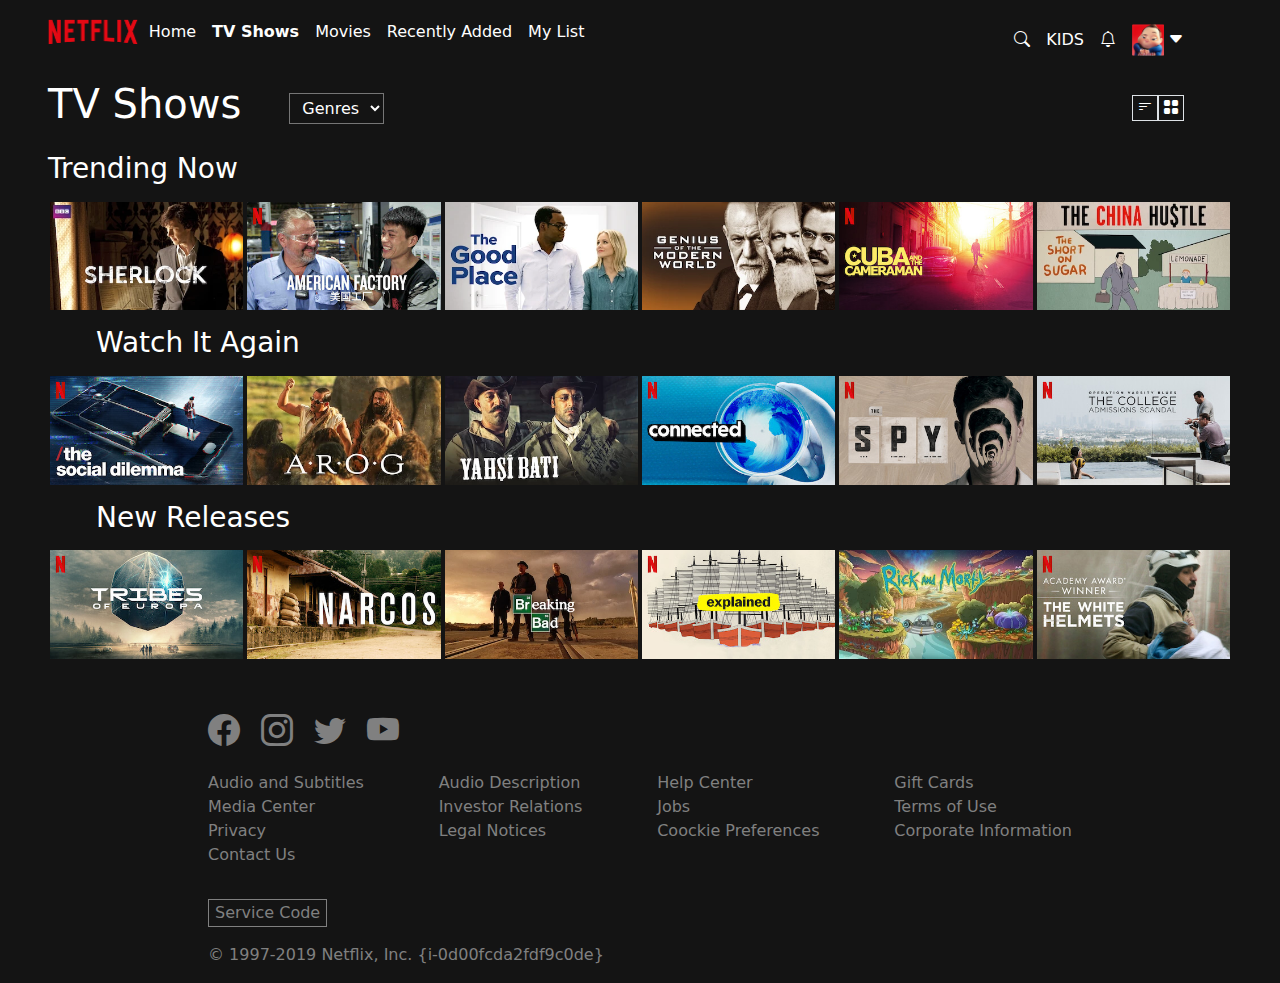
<file: index.html>
<!DOCTYPE html>
<html lang="en">
  <head>
    <meta charset="UTF-8" />
    <meta name="viewport" content="width=device-width, initial-scale=1.0" />
    <title>Netflix</title>
    <link rel="stylesheet" href="custom-bootstrap.css" />
    <link rel="stylesheet" href="style.scss" />
    <link
      rel="stylesheet"
      href="https://cdn.jsdelivr.net/npm/bootstrap-icons@1.11.1/font/bootstrap-icons.css"
    />
  </head>
  <body class="bg-netflix mx-5">
    <header>
      <nav class="d-flex align-items-center">
        <div id="logo">
          <img
            src="Netflix-assets/assets/netflix_logo.png"
            alt="logo"
            class="mb-3"
          />
        </div>
        <ul class="list-unstyled text-white d-flex">
          <li class="me-3">Home</li>
          <li class="me-3 fw-bold">TV Shows</li>
          <li class="me-3">Movies</li>
          <li class="me-3">Recently Added</li>
          <li class="me-3">My List</li>
        </ul>
        <div
          id="nav-right"
          class="d-flex flex-grow-1 justify-content-end align-items-center text-white me-5"
        >
          <i class="bi bi-search me-3"></i>
          <span class="text-white me-3">KIDS</span>
          <i class="bi bi-bell text-white me-3"></i>
          <img
            src="Netflix-assets/assets/avatar.png"
            alt="avatar"
            id="avatar"
          />
          <i class="bi bi-caret-down-fill text-white ms-1 fs-6"></i>
        </div>
      </nav>
      <div id="buttom-nav" class="d-flex align-items-center">
        <div id="b-nav-left" class="d-flex align-items-center">
          <h1 class="d-inline text-white">TV Shows</h1>
          <select name="filter" id="filter" class="text-white ms-5 py-1 px-2">
            <option value="1" selected>Genres</option>
            <option value="2">Filter 2</option>
            <option value="3">Filter 3</option>
          </select>
        </div>
        <div
          id="b-nav-right"
          class="d-flex flex-grow-1 justify-content-end me-5"
        >
          <i
            class="bi bi-filter-left text-white me-0 border border-1 px-1 me-0"
          ></i>
          <i class="bi bi-grid-fill text-white border border-1 px-1 ms-0"></i>
        </div>
      </div>
    </header>
    <main class="mx5">
      <h3 class="text-white mt-3 mb-3">Trending Now</h3>
      <div class="container-fluid">
        <div class="row row-cols-2 row-cols-md-3 row-cols-xl-6">
          <div class="col gx-1">
            <img
              src="Netflix-assets/assets/media/media0.webp"
              alt=""
              class="w-100"
            />
          </div>
          <div class="col gx-1">
            <img
              src="Netflix-assets/assets/media/media1.jpg"
              alt=""
              class="w-100"
            />
          </div>
          <div class="col gx-1">
            <img
              src="Netflix-assets/assets/media/media2.webp"
              alt=""
              class="w-100"
            />
          </div>
          <div class="col gx-1">
            <img
              src="Netflix-assets/assets/media/media3.webp"
              alt=""
              class="w-100"
            />
          </div>
          <div class="col gx-1">
            <img
              src="Netflix-assets/assets/media/media4.jpg"
              alt=""
              class="w-100"
            />
          </div>
          <div class="col gx-1">
            <img
              src="Netflix-assets/assets/media/media5.webp"
              alt=""
              class="w-100"
            />
          </div>
        </div>
      </div>
      <h3 class="text-white ms-5 mt-3 mb-3">Watch It Again</h3>
      <div class="container-fluid">
        <div class="row row-cols-2 row-cols-md-3 row-cols-xl-6">
          <div class="col gx-1">
            <img
              src="Netflix-assets/assets/media/media6.jpg"
              alt=""
              class="w-100"
            />
          </div>
          <div class="col gx-1">
            <img
              src="Netflix-assets/assets/media/media7.webp"
              alt=""
              class="w-100"
            />
          </div>
          <div class="col gx-1">
            <img
              src="Netflix-assets/assets/media/media8.webp"
              alt=""
              class="w-100"
            />
          </div>
          <div class="col gx-1">
            <img
              src="Netflix-assets/assets/media/media9.jpg"
              alt=""
              class="w-100"
            />
          </div>
          <div class="col gx-1">
            <img
              src="Netflix-assets/assets/media/media10.jpg"
              alt=""
              class="w-100"
            />
          </div>
          <div class="col gx-1">
            <img
              src="Netflix-assets/assets/media/media11.jpg"
              alt=""
              class="w-100"
            />
          </div>
        </div>
      </div>
      <h3 class="text-white ms-5 mt-3 mb-3">New Releases</h3>
      <div class="container-fluid">
        <div class="row row-cols-2 row-cols-md-3 row-cols-xl-6">
          <div class="col gx-1">
            <img
              src="Netflix-assets/assets/media/media12.jpg"
              alt=""
              class="w-100"
            />
          </div>
          <div class="col gx-1">
            <img
              src="Netflix-assets/assets/media/media13.jpg"
              alt=""
              class="w-100"
            />
          </div>
          <div class="col gx-1">
            <img
              src="Netflix-assets/assets/media/media14.webp"
              alt=""
              class="w-100"
            />
          </div>
          <div class="col gx-1">
            <img
              src="Netflix-assets/assets/media/media15.jpg"
              alt=""
              class="w-100"
            />
          </div>
          <div class="col gx-1">
            <img
              src="Netflix-assets/assets/media/media16.webp"
              alt=""
              class="w-100"
            />
          </div>
          <div class="col gx-1">
            <img
              src="Netflix-assets/assets/media/media17.jpg"
              alt=""
              class="w-100"
            />
          </div>
        </div>
      </div>
    </main>
    <footer class="my-5 mb-0">
      <div class="container w-75">
        <i class="bi bi-facebook fs-2 me-3"></i>
        <i class="bi bi-instagram fs-2 me-3"></i>
        <i class="bi bi-twitter fs-2 me-3"></i>
        <i class="bi bi-youtube fs-2 me-3"></i>
      </div>
      <div
        id="footer-text"
        class="d-flex container w-75 justify-content-between"
      >
        <div class="mt-3">
          <ul class="list-unstyled">
            <li>Audio and Subtitles</li>
            <li>Media Center</li>
            <li>Privacy</li>
            <li>Contact Us</li>
          </ul>
        </div>
        <div class="mt-3">
          <ul class="list-unstyled">
            <li>Audio Description</li>
            <li>Investor Relations</li>
            <li>Legal Notices</li>
            <li></li>
          </ul>
        </div>
        <div class="mt-3">
          <ul class="list-unstyled">
            <li>Help Center</li>
            <li>Jobs</li>
            <li>Coockie Preferences</li>
            <li></li>
          </ul>
        </div>
        <div class="mt-3">
          <ul class="list-unstyled">
            <li>Gift Cards</li>
            <li>Terms of Use</li>
            <li>Corporate Information</li>
            <li></li>
          </ul>
        </div>
      </div>
      <div class="container w-75 mt-3 mb-3"><button>Service Code</button></div>
      <p class="container w-75">
        &copy; 1997-2019 Netflix, Inc. {i-0d00fcda2fdf9c0de}
      </p>
    </footer>
    <script
      src="https://cdn.jsdelivr.net/npm/bootstrap@5.3.2/dist/js/bootstrap.bundle.min.js"
      integrity="sha384-C6RzsynM9kWDrMNeT87bh95OGNyZPhcTNXj1NW7RuBCsyN/o0jlpcV8Qyq46cDfL"
      crossorigin="anonymous"
    ></script>
  </body>
</html>
</file>
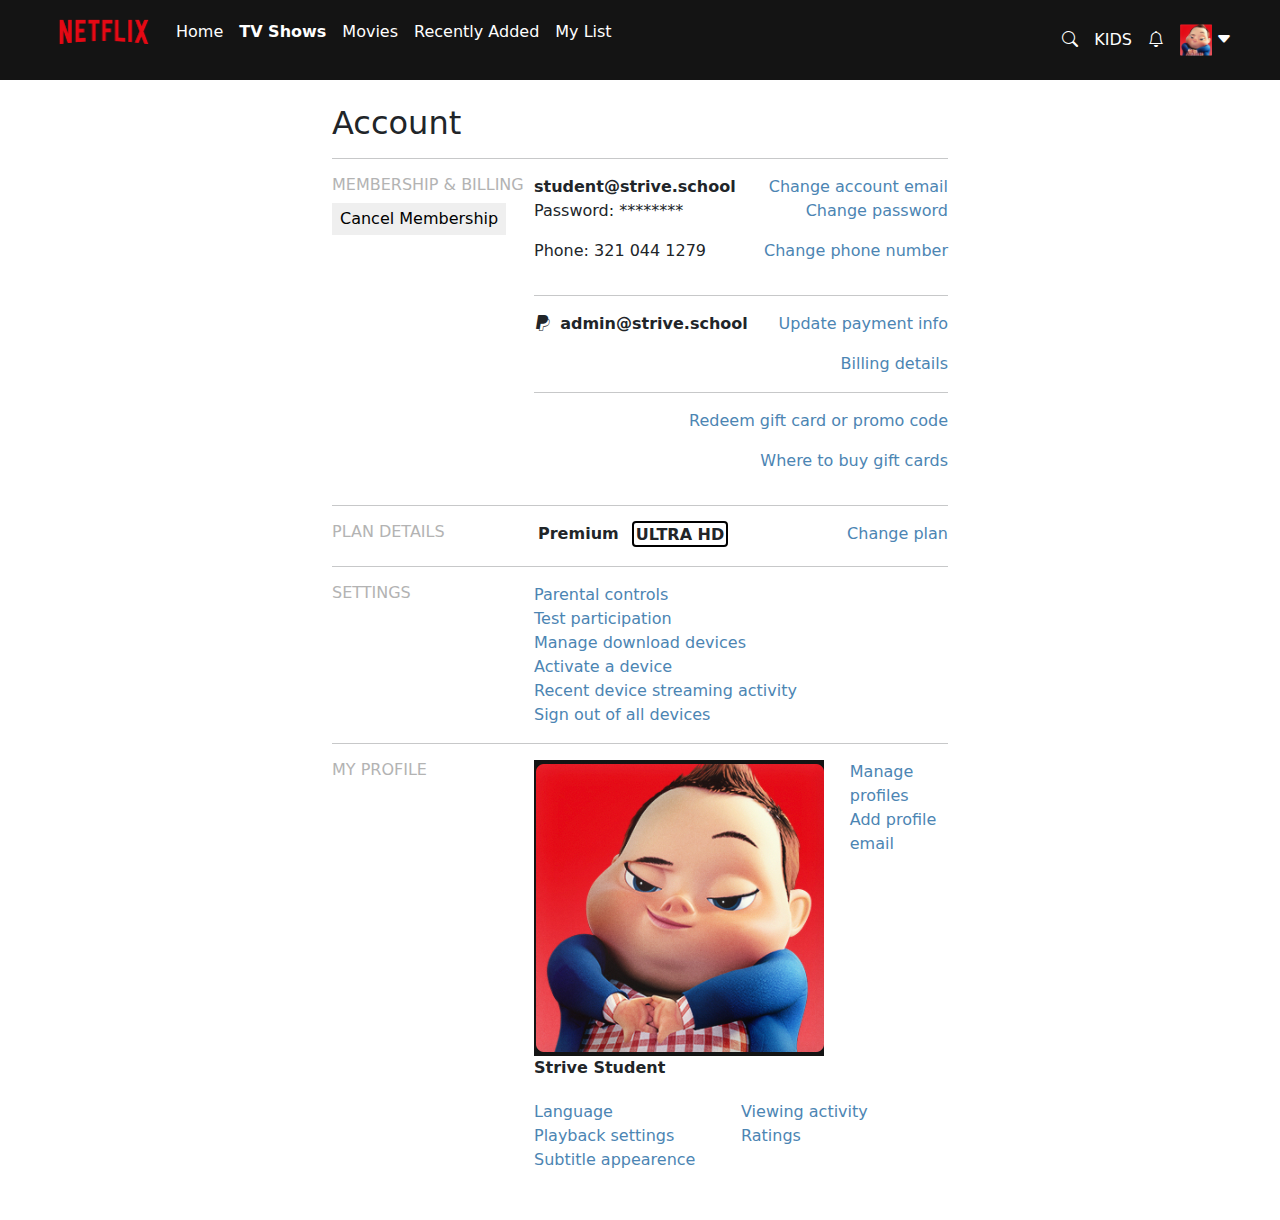
<file: impostazioni.html>
<!DOCTYPE html>
<html lang="en">
  <head>
    <meta charset="UTF-8" />
    <meta name="viewport" content="width=device-width, initial-scale=1.0" />
    <title>Netflix Settings</title>
    <link rel="stylesheet" href="custom-bootstrap.css" />
    <link
      rel="stylesheet"
      href="https://cdn.jsdelivr.net/npm/bootstrap-icons@1.11.1/font/bootstrap-icons.css"
    />
  </head>
  <body>
    <header>
      <nav class="d-flex align-items-center">
        <div id="logo" class="ms-5">
          <img
            src="Netflix-assets/assets/netflix_logo.png"
            alt="logo"
            class="mb-3"
          />
        </div>
        <ul class="list-unstyled text-white d-flex">
          <li class="me-3 ms-3">Home</li>
          <li class="me-3 fw-bold">TV Shows</li>
          <li class="me-3">Movies</li>
          <li class="me-3">Recently Added</li>
          <li class="me-3">My List</li>
        </ul>
        <div
          id="nav-right"
          class="d-flex flex-grow-1 justify-content-end align-items-center text-white me-5"
        >
          <i class="bi bi-search me-3"></i>
          <span class="text-white me-3">KIDS</span>
          <i class="bi bi-bell text-white me-3"></i>
          <img
            src="Netflix-assets/assets/avatar.png"
            alt="avatar"
            id="avatar"
          />
          <i class="bi bi-caret-down-fill text-white ms-1 fs-6"></i>
        </div>
      </nav>
    </header>
    <main>
      <div class="container w-50 mt-4 mb-5">
        <h2>Account</h2>
        <hr />
        <div class="d-flex">
          <div class="d-flex flex-column align-items-start text-nowrap w-25">
            <h6>MEMBERSHIP &amp; BILLING</h6>
            <button class="border-0 px-2 py-1 fs-6">Cancel Membership</button>
          </div>
          <div class="ms-5 w-100">
            <div>
              <div class="d-flex justify-content-between">
                <strong>student@strive.school</strong>
                <a href="#">Change account email</a>
              </div>
              <div class="d-flex justify-content-between">
                <p>Password: ********</p>
                <a href="#">Change password</a>
              </div>
              <div class="d-flex justify-content-between">
                <p>Phone: 321 044 1279</p>
                <a href="#">Change phone number</a>
              </div>
              <hr />
            </div>
            <div class="d-flex justify-content-between">
              <p class="d-flex justify-content-between">
                <i class="bi bi-paypal"></i>&nbsp;&nbsp;
                <strong>admin@strive.school</strong>
              </p>
              <p><a href="#">Update payment info</a></p>
            </div>
            <div>
              <p class="d-flex justify-content-end">
                <a href="#">Billing details</a>
              </p>
            </div>
            <hr />
            <div>
              <p class="d-flex justify-content-end">
                <a href="#">Redeem gift card or promo code</a>
              </p>
              <p class="d-flex justify-content-end">
                <a href="#">Where to buy gift cards</a>
              </p>
            </div>
          </div>
        </div>
        <hr />
        <div class="d-flex">
          <div class="w-25">
            <h6>PLAN DETAILS</h6>
          </div>
          <div class="ms-5 d-flex w-75">
            <div class="ms-3">
              <strong class="me-2"
                >Premium&nbsp;<span id="uhd" class="ms-2 rounded-1"
                  >ULTRA HD</span
                ></strong
              >
            </div>
            <div class="d-flex flex-grow-1 justify-content-end">
              <a href="#">Change plan</a>
            </div>
          </div>
        </div>
        <hr />
        <div class="d-flex">
          <div class="w-25"><h6>SETTINGS</h6></div>
          <div class="ms-5 d-flex flex-column">
            <a href="#">Parental controls</a>
            <a href="#">Test participation</a>
            <a href="#">Manage download devices</a>
            <a href="#">Activate a device</a>
            <a href="#">Recent device streaming activity</a>
            <a href="#">Sign out of all devices</a>
          </div>
        </div>
        <hr />

        <div class="d-flex">
          <div class="w-25"><h6>MY PROFILE</h6></div>
          <div class="w-75 d-flex justify-content-between">
            <div class="w-100 d-flex justify-content-between mb-1">
              <div class="ms-5">
                <img
                  src="Netflix-assets/assets/avatar.png"
                  alt="avatar"
                  class="avatar"
                />
                &nbsp; <strong>Strive Student</strong>
              </div>
              <div class="d-flex flex-column align-items-end">
                <a href="#">Manage profiles</a>
                <a href="#">Add profile email</a>
              </div>
            </div>
          </div>
        </div>
        <div class="d-flex">
          <div class="w-25 me-3"></div>
          <div class="d-flex w-75 ms-5 mt-3">
            <div class="d-flex flex-column w-50">
              <a href="#">Language</a>
              <a href="#">Playback settings</a>
              <a href="#">Subtitle appearence</a>
            </div>
            <div class="d-flex flex-column w-50">
              <a href="#">Viewing activity</a>
              <a href="#">Ratings</a>
            </div>
          </div>
        </div>
      </div>
    </main>
    <script
      src="https://cdn.jsdelivr.net/npm/bootstrap@5.3.2/dist/js/bootstrap.bundle.min.js"
      integrity="sha384-C6RzsynM9kWDrMNeT87bh95OGNyZPhcTNXj1NW7RuBCsyN/o0jlpcV8Qyq46cDfL"
      crossorigin="anonymous"
    ></script>
  </body>
</html>
</file>
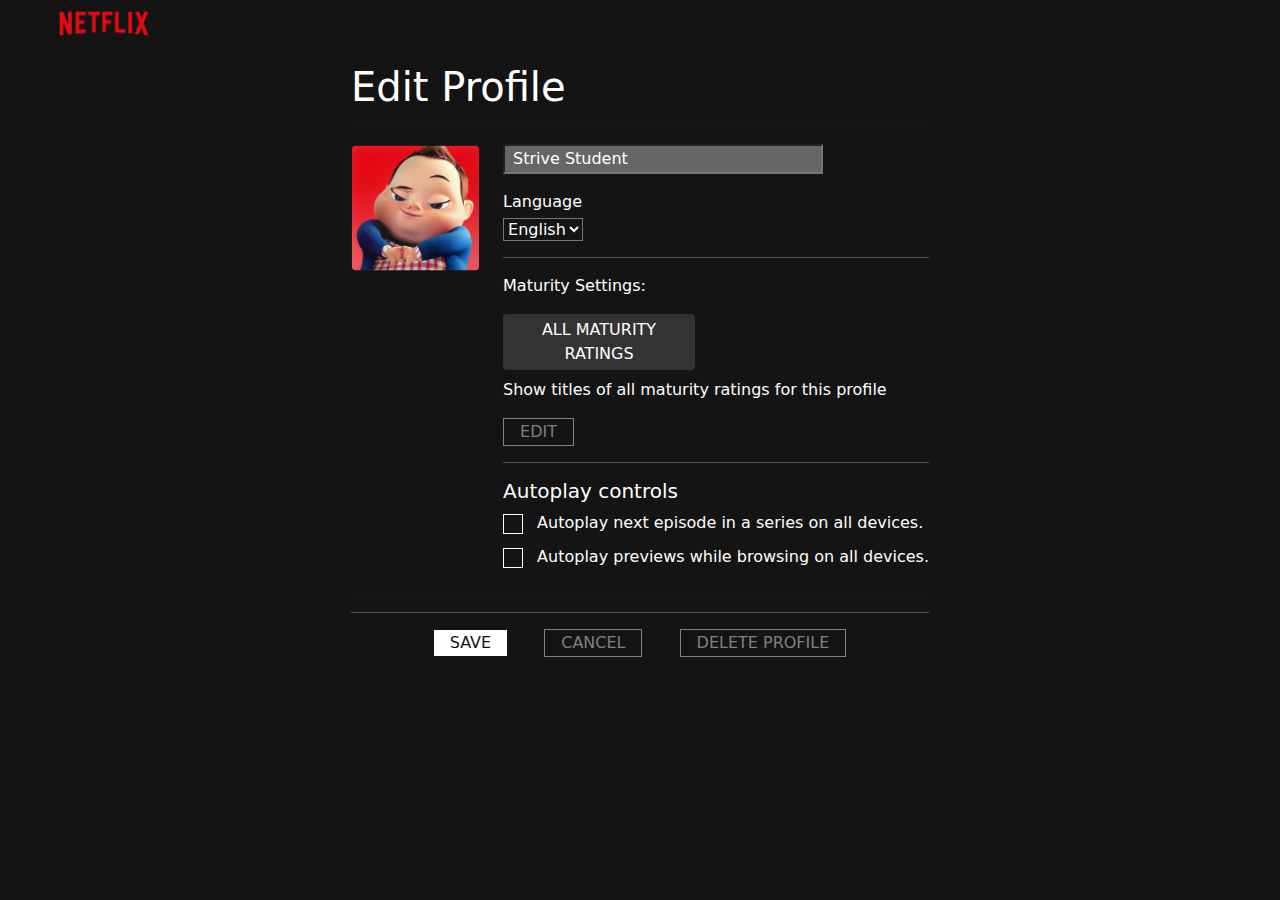
<file: profilo.html>
<!DOCTYPE html>
<html lang="en">
  <head>
    <meta charset="UTF-8" />
    <meta name="viewport" content="width=device-width, initial-scale=1.0" />
    <title>Netflix - Profile</title>
    <link rel="stylesheet" href="custom-bootstrap.css" />
    <link
      rel="stylesheet"
      href="https://cdn.jsdelivr.net/npm/bootstrap-icons@1.11.1/font/bootstrap-icons.css"
    />
  </head>
  <body class="bg-netflix mx-5">
    <header class="d-flex align-items-center">
      <div id="logo">
        <img
          src="Netflix-assets/assets/netflix_logo.png"
          alt="logo"
          class="mb-3"
        />
      </div>
    </header>
    <main
      class="container d-flex justify-content-center align-items-center flex-column"
    >
      <div id="outer">
        <h1 class="text-white text-start">Edit Profile</h1>
        <hr />
        <div id="main" class="text-white d-flex">
          <div>
            <img
              src="Netflix-assets/assets/avatar.png"
              alt="avatar"
              id="avatar"
            />
          </div>
          <div class="ms-4">
            <section class="d-flex flex-column">
              <input
                type="text"
                value="Strive Student"
                class="text-white ps-2 mb-3"
              />
              <label class="mb-1">Language</label>
              <select name="" class="text-white">
                <option value="">English</option>
                <option value="">Italiano</option>
              </select>
              <hr />
            </section>
            <section>
              <p>Maturity Settings:</p>
              <div class="border-0 text-white px-2 py-1 rounded-1 mb-2 fs-6">
                ALL MATURITY RATINGS
              </div>
              <p>Show titles of all maturity ratings for this profile</p>
              <button class="px-3 px-2">EDIT</button>
              <hr />
            </section>
            <section>
              <h5 class="fw-light">Autoplay controls</h5>
              <label class="checkbox-wrapper">
                <input type="checkbox" name="check" id="check" " />
                <span class="checkmark"></span
              ></label>
              Autoplay next episode in a series on all devices.
              <br />
              <label class="checkbox-wrapper">
                <input type="checkbox" name="check" id="check" " />
                <span class="checkmark"></span></label
              >&nbsp;Autoplay previews while browsing on all devices.
            </section>
          </div>
        </div>
        <div class="text-center">
          <hr />
          <section class="mt-0">
            <hr class="text-white" />
            <button class="b-withe bg-white mx-3 px-3">SAVE</button>
            <button class="mx-3 px-3">CANCEL</button>
            <button class="mx-3 px-3">DELETE PROFILE</button>
          </section>
        </div>
      </div>
    </main>
    <script
      src="https://cdn.jsdelivr.net/npm/bootstrap@5.3.2/dist/js/bootstrap.bundle.min.js"
      integrity="sha384-C6RzsynM9kWDrMNeT87bh95OGNyZPhcTNXj1NW7RuBCsyN/o0jlpcV8Qyq46cDfL"
      crossorigin="anonymous"
    ></script>
  </body>
</html>
</file>
